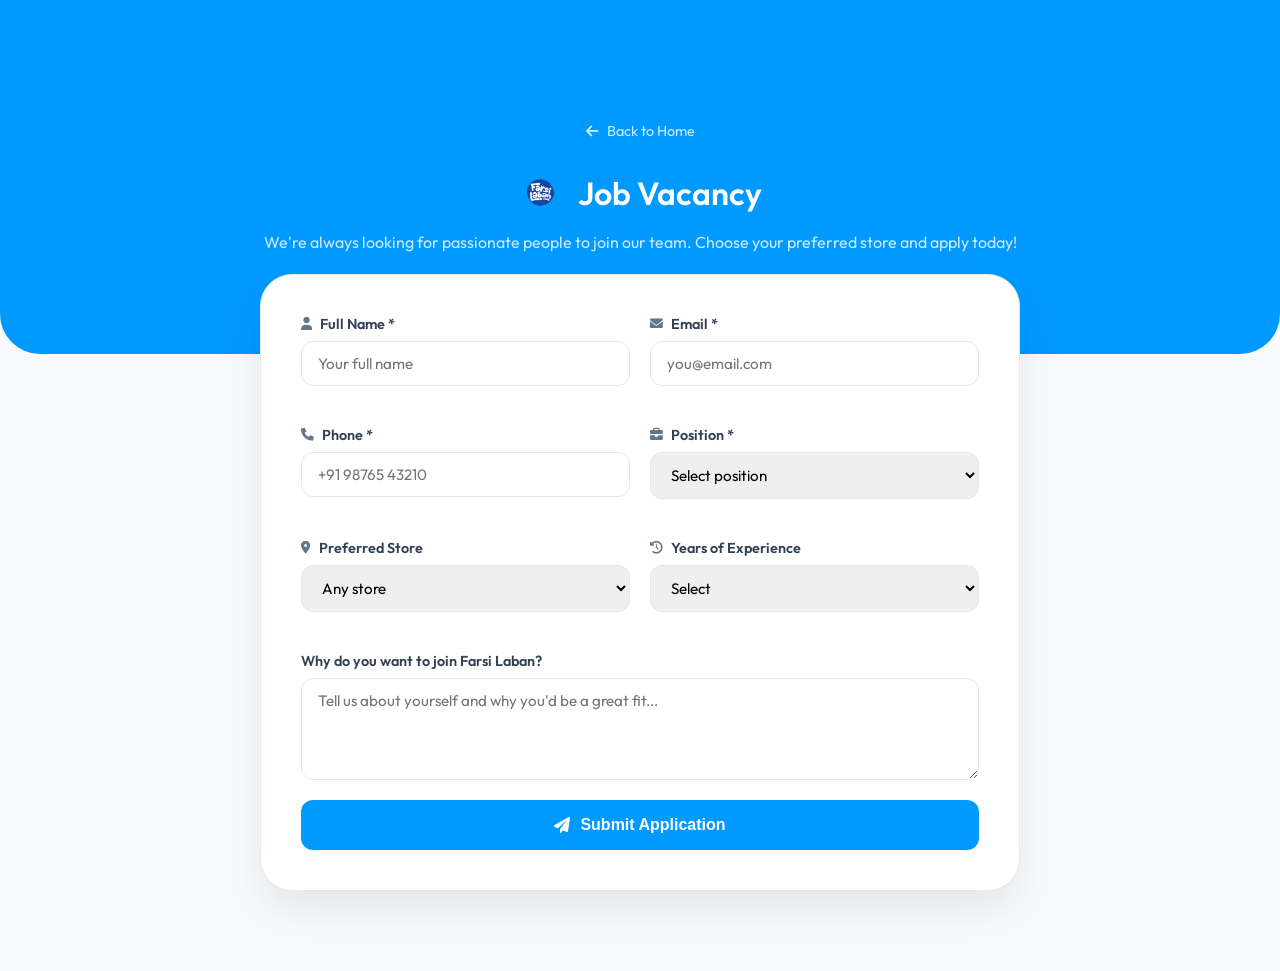
<file: careers.html>
<!DOCTYPE html>
<html lang="en">
<head>
    <meta charset="UTF-8">
    <meta name="viewport" content="width=device-width, initial-scale=1.0">
    <title>Job Vacancy | Farsi Laban Careers</title>
    <link rel="stylesheet" href="css/main.css">
    <link rel="stylesheet" href="css/franchise.css"> <link rel="stylesheet" href="https://cdnjs.cloudflare.com/ajax/libs/font-awesome/6.0.0/css/all.min.css">
    <link href="https://fonts.googleapis.com/css2?family=Outfit:wght@300;400;600;700&display=swap" rel="stylesheet">
</head>
<body class="franchise-page"> <header class="franchise-header">
        <div class="header-container">
            <a href="index.html" class="back-link">
                <i class="fas fa-arrow-left"></i> Back to Home
            </a>
            <div class="header-title-row">
                <img src="assets/farsi logo.png" alt="Farsi Laban" class="header-logo">
                <h1>Job Vacancy</h1>
            </div>
            <p class="header-subtitle">
                We're always looking for passionate people to join our team. Choose your preferred store and apply today!
            </p>
        </div>
    </header>

    <main class="form-wrapper">
        <form id="careersForm" class="enquiry-form">
            <div class="form-grid">
                <div class="input-group">
                    <label for="name"><i class="fas fa-user"></i> Full Name *</label>
                    <input type="text" id="name" name="name" placeholder="Your full name" required>
                </div>
                <div class="input-group">
                    <label for="email"><i class="fas fa-envelope"></i> Email *</label>
                    <input type="email" id="email" name="email" placeholder="you@email.com" required>
                </div>
                <div class="input-group">
                    <label for="phone"><i class="fas fa-phone"></i> Phone *</label>
                    <input type="tel" id="phone" name="phone" placeholder="+91 98765 43210" required>
                </div>
                <div class="input-group">
                    <label for="position"><i class="fas fa-briefcase"></i> Position *</label>
                    <select id="position" name="position" required>
                        <option value="">Select position</option>
                        <option value="Store Manager">Store Manager</option>
                        <option value="Assistant Manager">Assistant Manager</option>
                        <option value="Kitchen Staff">Kitchen Staff</option>
                        <option value="Counter Staff">Counter Staff</option>
                        <option value="Delivery Executive">Delivery Executive</option>
                        <option value="Quality Supervisor">Quality Supervisor</option>
                        <option value="Other">Other</option>
                    </select>
                </div>
                <div class="input-group">
                    <label for="preferredStore"><i class="fas fa-map-marker-alt"></i> Preferred Store</label>
                    <select id="preferredStore" name="preferredStore">
                        <option value="">Any store</option>
                        <option value="kothamangalam">Kothamangalam</option>
                        <option value="kochi">Kochi</option>
                        <option value="kottayam">Kottayam</option>
                    </select>
                </div>
                <div class="input-group">
                    <label for="experience"><i class="fas fa-history"></i> Years of Experience</label>
                    <select id="experience" name="experience">
                        <option value="">Select</option>
                        <option value="fresher">Fresher</option>
                        <option value="1-2">1 - 2 years</option>
                        <option value="3-5">3 - 5 years</option>
                        <option value="5+">5+ years</option>
                    </select>
                </div>
            </div>

            <div class="input-group full-width">
                <label for="message">Why do you want to join Farsi Laban?</label>
                <textarea id="message" name="message" rows="4" placeholder="Tell us about yourself and why you'd be a great fit..."></textarea>
            </div>

            <button type="submit" class="submit-btn" id="submitBtn">
                <i class="fas fa-paper-plane"></i> Submit Application
            </button>
        </form>
    </main>

    <script src="js/careers.js"></script>
</body>
</html>
</file>
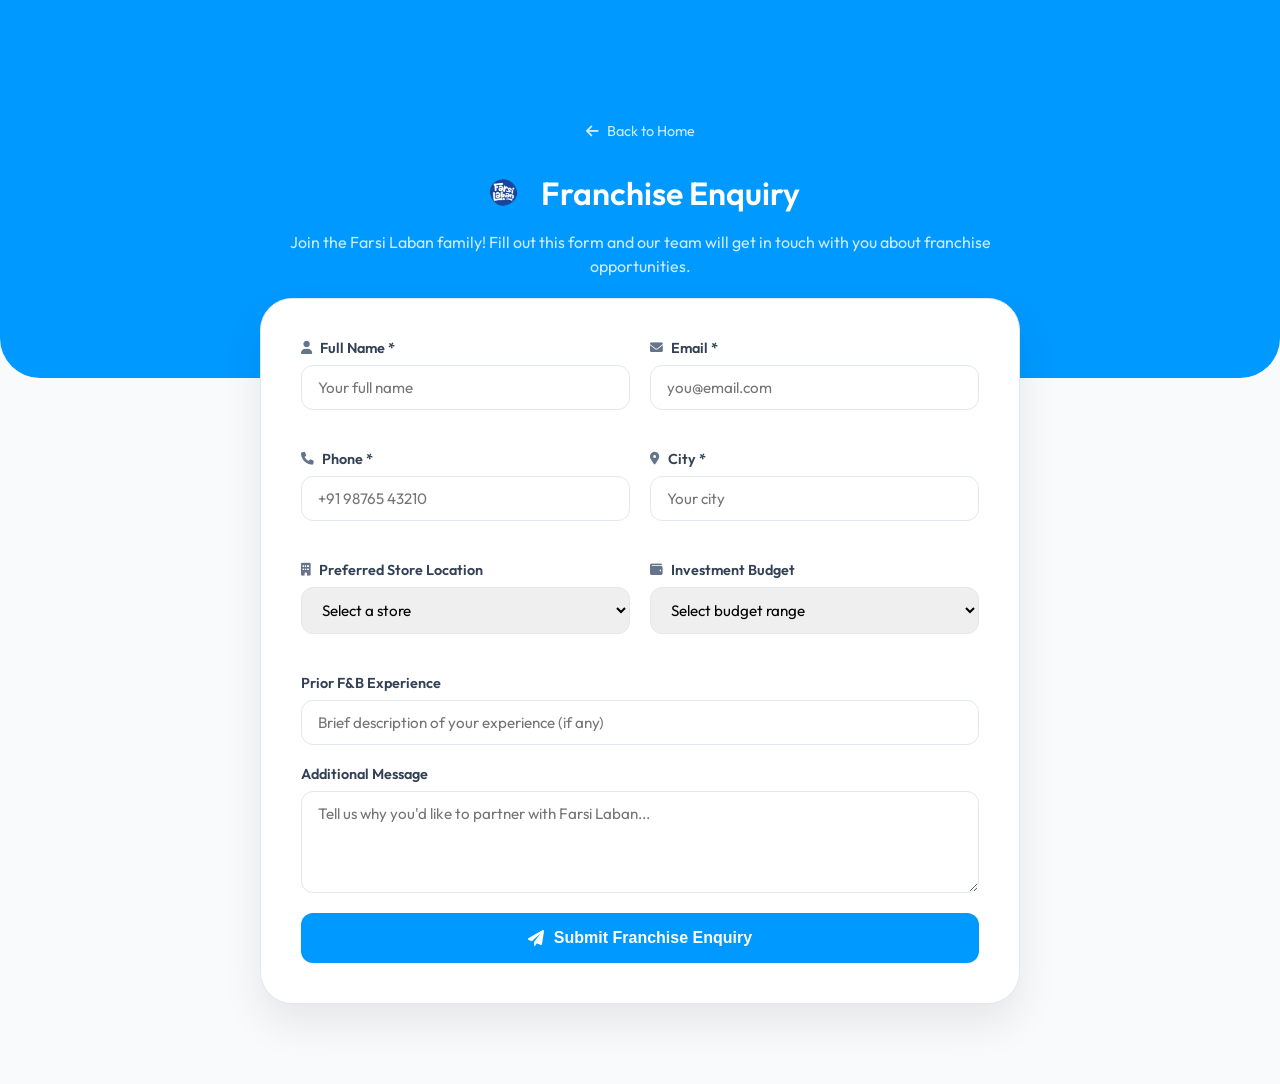
<file: franchise.html>
<!DOCTYPE html>
<html lang="en">
<head>
    <meta charset="UTF-8">
    <meta name="viewport" content="width=device-width, initial-scale=1.0">
    <title>Franchise Enquiry | Farsi Laban</title>
    <link rel="stylesheet" href="css/main.css">
    <link rel="stylesheet" href="css/franchise.css">
    <link rel="stylesheet" href="https://cdnjs.cloudflare.com/ajax/libs/font-awesome/6.0.0/css/all.min.css">
    <link href="https://fonts.googleapis.com/css2?family=Outfit:wght@300;400;600;700&display=swap" rel="stylesheet">
</head>
<body class="franchise-page">

    <header class="franchise-header">
        <div class="header-container">
            <a href="index.html" class="back-link">
                <i class="fas fa-arrow-left"></i> Back to Home
            </a>
            <div class="header-title-row">
                <img src="assets/farsi logo.png" alt="Farsi Laban" class="header-logo">
                <h1>Franchise Enquiry</h1>
            </div>
            <p class="header-subtitle">
                Join the Farsi Laban family! Fill out this form and our team will get in touch with you about franchise opportunities.
            </p>
        </div>
    </header>

    <main class="form-wrapper">
        <form id="franchiseForm" class="enquiry-form">
            <div class="form-grid">
                <div class="input-group">
                    <label for="name"><i class="fas fa-user"></i> Full Name *</label>
                    <input type="text" id="name" name="name" placeholder="Your full name" required>
                </div>
                <div class="input-group">
                    <label for="email"><i class="fas fa-envelope"></i> Email *</label>
                    <input type="email" id="email" name="email" placeholder="you@email.com" required>
                </div>
                <div class="input-group">
                    <label for="phone"><i class="fas fa-phone"></i> Phone *</label>
                    <input type="tel" id="phone" name="phone" placeholder="+91 98765 43210" required>
                </div>
                <div class="input-group">
                    <label for="city"><i class="fas fa-map-marker-alt"></i> City *</label>
                    <input type="text" id="city" name="city" placeholder="Your city" required>
                </div>
                <div class="input-group">
                    <label for="preferredStore"><i class="fas fa-building"></i> Preferred Store Location</label>
                    <select id="preferredStore" name="preferredStore">
                        <option value="">Select a store</option>
                        <option value="kothamangalam">Kothamangalam</option>
                        <option value="kochi">Kochi</option>
                        <option value="new">New Location</option>
                    </select>
                </div>
                <div class="input-group">
                    <label for="investment"><i class="fas fa-wallet"></i> Investment Budget</label>
                    <select id="investment" name="investment">
                        <option value="">Select budget range</option>
                        <option value="5-10">₹5 - 10 Lakhs</option>
                        <option value="10-25">₹10 - 25 Lakhs</option>
                        <option value="25-50">₹25 - 50 Lakhs</option>
                        <option value="50+">₹50 Lakhs+</option>
                    </select>
                </div>
            </div>

            <div class="input-group full-width">
                <label for="experience">Prior F&B Experience</label>
                <input type="text" id="experience" name="experience" placeholder="Brief description of your experience (if any)">
            </div>

            <div class="input-group full-width">
                <label for="message">Additional Message</label>
                <textarea id="message" name="message" rows="4" placeholder="Tell us why you'd like to partner with Farsi Laban..."></textarea>
            </div>

            <button type="submit" class="submit-btn" id="submitBtn">
                <i class="fas fa-paper-plane"></i> Submit Franchise Enquiry
            </button>
        </form>
    </main>

    <script src="js/franchise.js"></script>
</body>
</html>
</file>
<file: css/main.css>
/* =========================================
   GLOBAL STYLES
========================================= */

* {
    margin: 0;
    padding: 0;
    box-sizing: border-box;
}

html,
body{
 overflow-x:hidden;
}

body {
    font-family: 'Outfit', sans-serif;
    color: #222;
    overflow-x: hidden;
}
.long-bg {
    position: relative;
    background: url("../assets/bg.png") no-repeat top center;
    background-size: 100% auto;
    margin-top: 0px;
    padding-top: 40px;
}
.long-bg::before {
    content: "";
    position: absolute;
    top: 0;
    left: 0;
    width: 100%;
    height: 180px;

    background: linear-gradient(
        to bottom,
        rgba(230,240,255,1) 0%,
        rgba(230,240,255,0.7) 40%,
        rgba(230,240,255,0) 100%
    );

    pointer-events: none;
    z-index: 1;
}

body.loading {
    overflow: hidden;
}

section {
    padding: 80px 10%;
    position: relative;
    z-index: 2;
}

h1, h2, h3 {
    font-weight: 600;
}

.container {
    max-width: 1200px;
    margin: auto;
}

.hidden {
    display: none;
}
.glass-section {
    background: rgba(255,255,255,0.85);
    backdrop-filter: blur(6px);

    border: 1px solid rgba(255,255,255,0.4);
    box-shadow: 0 20px 50px rgba(0,0,0,0.08);
}

/* =========================================
   FONTS
========================================= */
.hero-text h1,
.story-title,
.bestseller-text h2,
.products-header h2,
.customer-love-header h2,
.stores-header h2,
.special-title {
    font-family:'Cormorant Garamond',serif;
    font-weight: 600;
    letter-spacing: -0.03em;
    line-height: 0.95;
}
.hero-text h1 span,
.story-title span,
.bestseller-text h2 span {
    font-style: italic;
    font-weight: 500;
    color: #c89b3c;
}
.hero-text h1 {
    font-size: 5.5rem;
    line-height: 0.95;
    font-weight: 600;
    color: #111;
}
.hero-text h1 span {
    display: block;
    margin-top: 8px;
    color: #0066ff;
}
/* =========================================
   HERO SECTION
========================================= */

.hero {
    min-height: 100vh;
    background-image: url("../assets/hero-bg.png");
    background-size: cover;
    background-position: center;
    background-repeat: no-repeat;
    padding-top: 120px;
    display: flex;
    align-items: center;
    position: relative;
    z-index: 2;
    margin-right: 5px;
}
.hero::after {
    content: "";
    position: absolute;
    left: 0;
    bottom: 0;
    width: 100%;
    height: 180px;

    background: linear-gradient(
        to bottom,
        rgba(255,255,255,0) 0%,
        rgba(230,240,255,0.6) 50%,
        rgba(230,240,255,1) 100%
    );

    pointer-events: none;
    z-index: 2;
}

.hero-container {
    max-width: 100%;
    position: relative;
    z-index: 3;
    margin: auto;
    display: flex;
    align-items: center;
    justify-content: space-between;
    gap: 60px;
}

.hero-text {
    max-width: 520px;
    margin-top: -100px;
    transform: translateX(-350px);
}

.hero-text h1 {
    font-size: 58px;
    line-height: 1.2;
}

.hero-text span {
    color: #0077ff;
}

.hero-description {
    margin-top: 15px;
    color: #555;
    font-size: 16px;
}

.hero-buttons {
    display: flex;
    gap: 18px;
    margin-top: 25px;
}

.hero-tag {
    display: inline-flex;
    align-items: center;
    gap: 10px;
    padding: 8px 18px;
    font-size: 14px;
    font-weight: 500;
    color: #0b66ff;
    background: rgba(11, 102, 255, 0.08);
    border-radius: 999px;
    margin-bottom: 18px;
    box-shadow: 0 4px 14px rgba(11, 102, 255, 0.15);
    transition: all .3s ease;
}

.hero-tag::before {
    content: "";
    width: 8px;
    height: 8px;
    background: #0b66ff;
    border-radius: 50%;
    display: inline-block;
    z-index: 2;
}

.hero-tag:hover {
    transform: translateY(-2px);
    box-shadow: 0 6px 18px rgba(11, 102, 255, 0.25);
}

.hero-tag:hover::before {
    background: #22c55e;
}

.hero-stats {
    display: flex;
    align-items: center;
    gap: 50px;
    margin-top: 10px;
    margin-left: 5px;
}

.hero-stat h3 {
    font-size: 20px;
    font-weight: 700;
    color: #1a1a1a;
}

.hero-stat p {
    font-size: 14px;
    color: #777;
    margin-top: 2px;
}


/* =========================================
   BEST SELLER SECTION
========================================= */

.bestseller {
    background: transparent !important;
    padding: 120px 10%;
    z-index: 2;
}

.bestseller-container {
    max-width: 1200px;
    margin: auto;
    display: flex;
    align-items: center;
    justify-content: space-between;
    position: relative;
    gap: 80px;
    z-index: 3;
}

#user-name {
    color: #0077ff;
    font-weight: 600;
}

.bestseller-text h2 {
    font-size: 42px;
    margin-bottom: 20px;
}

.bestseller-desc {
    color: #555;
    max-width: 400px;
    margin-bottom: 30px;
    line-height: 1.6;
}

.bestseller-card {
    width: 420px;
    background: white;
    border-radius: 28px;
    padding: 20px;
    box-shadow: 0 25px 60px rgba(0,0,0,0.08);
    transition: 0.3s;
    z-index: 2;
}

.bestseller-card:hover {
    transform: translateY(-6px);
}

.bestseller-image {
    background: #f5f7fb;
    border-radius: 20px;
    position: relative;
    margin-bottom: 20px;
    z-index: 2;
    height: 220px;
    overflow: hidden;
}

.bestseller-image img {
    width: 100%;
    height: 100%;
    object-fit: cover;
    display: block;
}

.bestseller-details h3 {
    font-size: 24px;
    margin-bottom: 6px;
}

.bestseller-subtext {
    color: #777;
    font-size: 14px;
    margin-bottom: 16px;
}

.bestseller-bottom {
    display: flex;
    align-items: center;
    justify-content: space-between;
}

/* =========================================
   OUR STORY SECTION
========================================= */

.story {
    background: transparent !important;
    padding: 100px 10%;
    z-index: 2;
}

.story-container {
    max-width: 1200px;
    margin: auto;
    z-index: 3;
}

.story-header {
    display: inline-flex;
    align-items: center;
    padding: 8px 15px;
    font-size: 10px;
    font-weight: 500;
    color: #0077ff;
    background: rgba(0, 119, 255, 0.12);
    border-radius: 999px;
    margin-bottom: 20px;
    box-shadow: 0 4px 14px rgba(0, 119, 255, 0.15);
    transition: all .3s ease;
    width: fit-content;
}

.story-content {
    display: flex;
    align-items: center;
    justify-content: space-between;
    gap: 70px;
}

.story-image {
    flex: 1;
    display: flex;
    justify-content: flex-start;
    z-index: 3;
}

.story-image img {
    width: 100%;
    max-width: 520px;
    border-radius: 40px;
    box-shadow: 0 20px 40px rgba(0,0,0,0.05);
}

.story-text {
    flex: 1;
    max-width: 520px;
    display: flex;
    flex-direction: column;
}

.story-title {
    font-size: 24px;
    margin-bottom: 5px;
    line-height: 1.2;
}

.story-title span {
    color: #0077ff;
}

.story-text p {
    font-size: 16px;
    line-height: 1.8;
    color: #444;
    text-align: justify;
}

.story-stats {
    display: flex;
    gap: 20px;
}

.stat-card {
    background: white;
    padding: 10px 20px;
    border-radius: 16px;
    box-shadow: 0 10px 25px rgba(0,0,0,0.05);
    text-align: center;
}

.stat-card h3 {
    font-size: 24px;
}

.stat-card p {
    font-size: 14px;
    color: #666;
}

.story-footer {
    text-align: right;
}

.story-footer p {
    font-size: 28px;
    font-weight: 600;
}

.story-footer span {
    color: #0077ff;
}

/* =========================================
   FOOTER
========================================= */

.modern-footer {
    position: relative;
    margin-top: 40px;
}

.white-curve {
    position: absolute;
    top: -24px;
    left: 0;
    right: 0;
    height: 40px;
    background-color: #f6fbff;
    border-radius: 2.5rem 2.5rem 0 0;
    z-index: 1;
}

.blue-layer-content {
    position: relative;
    margin-top: -32px;
    background-color: #0099ff;
    padding-top: 25px;
    border-radius: 2.5rem 2.5rem 0 0;
    z-index: 2;
    color: #ffffff;
}

.footer-grid-container {
    max-width: 1200px;
    margin: 0 auto;
    padding: 0 24px 40px;
    display: flex;
    flex-direction: row;
    align-items: center;
    justify-content: space-between;
    gap: 20px;
}

.footer-logo {
    width: 75px;
    height: auto;
}

.footer-list {
    list-style: none;
    display: flex;
    flex-direction: row;
    gap: 40px;
}

.footer-list a {
    color: #ffffff;
    text-decoration: none;
    font-size: 0.9rem;
    font-weight: 500;
    white-space: nowrap;
    transition: opacity 0.3s;
}

.footer-list a:hover {
    opacity: 0.7;
}

.footer-social-row {
    display: flex;
    flex-direction: row;
    gap: 15px;
}

.social-btn {
    width: 40px;
    height: 40px;
    border-radius: 50%;
    background: rgba(255, 255, 255, 0.15);
    display: flex;
    align-items: center;
    justify-content: center;
    color: #fff;
    text-decoration: none;
    font-weight: 600;
    transition: all 0.3s ease;
}

.social-btn:hover {
    background: #ffffff;
    color: #0099ff;
    transform: translateY(-3px);
}

.footer-copyright-bar {
    border-top: 1px solid rgba(255, 255, 255, 0.15);
    padding: 20px 0;
    width: 100%;
    display: flex;
    justify-content: center;
}

.copyright-inner {
    text-align: center;
    font-size: 0.8rem;
    color: rgba(255, 255, 255, 0.5);
    letter-spacing: 0.03em;
}
.social-btn i {
    font-size: 1.1rem;
}
.social-btn {
    backdrop-filter: blur(10px);
}

@media (max-width: 768px) {

    .footer-grid-container {
        flex-direction: column;
        align-items: center;
        text-align: center;
        gap: 25px;
        padding: 0 20px 30px;
    }

    .footer-list {
        flex-direction: column;
        gap: 15px;
        align-items: center;
    }

    .footer-social-row {
        justify-content: center;
    }

    .footer-logo {
        width: 65px;
    }

    .copyright-inner {
        font-size: 0.75rem;
        padding: 0 20px;
    }
}

/* ==========================================
   RESPONSIVE SYSTEM
========================================== */

@media (max-width: 1024px) {

}

@media (max-width: 768px) {

}

@media (max-width: 480px) {

}

@media (max-width: 768px) {

    .story {
        padding: 60px 20px;
    }

    .story-content {
        flex-direction: column;
        gap: 40px;
    }

    .story-image {
        justify-content: center;
        width: 100%;
    }
    .story-image img {
        width: 100%;
        max-width: 520px;
        border-radius: 32px;
        box-shadow: 0 25px 50px rgba(0,0,0,.12);
        transition: transform .4s ease;
    }
    .story-image img:hover {
        transform: translateY(-5px);
    }
    .story-text {
        max-width: 100%;
        text-align: center;
        align-items: center;
    }

    .story-text p {
        text-align: center;
    }

    .story-footer {
        text-align: center;
    }
    .story-stats {
        width: 100%;
        justify-content: center;
        flex-wrap: wrap;
    }
    .story-title {
        font-size: 2rem;
    }
    .story-footer p {
        font-size: 2rem;
    }
}
@media (max-width: 480px) {

    .story-title {
        font-size: 1.7rem;
    }

    .story-footer p {
        font-size: 1.6rem;
    }

    .stat-card {
        min-width: 110px;
    }
}

@media (max-width: 768px) {

    .bestseller {
        padding: 70px 20px;
    }

    .bestseller-container {
        flex-direction: column;
        gap: 40px;
        text-align: center;
    }

    .bestseller-text {
        width: 100%;
    }

    .bestseller-text h2 {
        font-size: 2.2rem;
        line-height: 1.2;
    }

    .bestseller-desc {
        max-width: 100%;
        margin: 0 auto 25px;
    }

    .bestseller-card {
        width: 100%;
        max-width: 420px;
    }
}
@media (max-width: 480px) {

    .bestseller-text h2 {
        font-size: 1.8rem;
    }

    .bestseller-details h3 {
        font-size: 1.4rem;
    }

    .bestseller-image {
        height: 200px;
    }

    .hero-btn {
        width: 100%;
        max-width: 240px;
    }
}
.mobile-scroll-hint{
    display:none;
}

@media (max-width:768px){

    .mobile-scroll-hint{
        display:block;
        text-align:center;
        color:#777;
        font-size:.85rem;
        margin-bottom:15px;
    }

}
@media (max-width:768px){

    .product-card{
        min-width:260px;
    }

}
@media (max-width:768px){

    .products-header h2{
        font-size:2rem;
    }

}
@media (max-width:768px){

    .products{
        padding:70px 20px;
    }

}
@media (max-width:768px){
    #special-grid .product-card{
        flex: 0 0 90%;
        min-width: 90%;
        flex-direction: column;
        height: auto;
        padding: 16px;
    }
    #special-grid .product-image{
        width: 100%;
        height: 220px;
        flex: unset;
    }
    #special-grid .product-image img{
        width: 100%;
        height: 100%;
        object-fit: cover;
    }
    #special-grid .product-info-column{
        width: 100%;
    }
}
@media (max-width:768px){
    .special-title + .mobile-scroll-hint{
        display:none;
    }
}
/* =========================================
   CUSTOMER LOVE - MOBILE
========================================= */

@media (max-width: 768px) {

    .customer-love {
        padding: 70px 20px;
    }

    .customer-love-header {
        margin-bottom: 24px;
    }

    .customer-love-header h2 {
        font-size: 2rem;
    }

    .customer-love-grid {

        margin-top: 30px;

        display: grid;

        grid-template-columns: repeat(2, 1fr);

        grid-auto-rows: minmax(40px, auto);

        gap: 12px;
    }

    /* Hide second reel */

    .card-e {
        display: none;
    }

    /* Reset desktop spans */

    .card.large,
    .reel-card {

        grid-column: auto;
        grid-row: auto;

        min-width: 0;
    }

    /* ======================
       MAIN IMAGE (B)
    ====================== */

    .card-b {
        grid-column: 1 / -1 !important;
        order: -1;
        grid-column: span 2;
        grid-row: span 2;
        padding: 0;
        overflow: hidden;
    }

    .card-b img {

        width: 100%;
        height: 100%;

        object-fit: cover;

        display: block;
    }

    /* ======================
       INFO CARDS (A & C)
    ====================== */

    .card-a,
    .card-c {

        grid-column: span 2;
        grid-row: span 2;

        min-height: 140px;
        display: flex;
        justify-content: center;
        align-items: center;

        padding: 18px;
    }
    .card-a{
        grid-column: 1;
        grid-row: 4;
    }
    .card-c{
        grid-column: 2;
        grid-row: 4;
    }

    /* ======================
       REEL CARD (D)
    ====================== */

    .card-d {
        grid-column: span 2;
        grid-row: span 2;
        padding: 0;
        overflow: hidden;
        min-height: 240px;
    }
    .card-d{
        grid-column: 1 / -1;
        grid-row: 3;
    }

    .card-d video {

        width: 100%;
        height: 100%;

        object-fit: cover;

        display: block;
    }

    /* ======================
       BOTTOM BENTO
    ====================== */

    .card-f,
    .card-h,
    .card-g,
    .card-i {

        grid-column: span 1;
        grid-row: span 1;

        min-height: 130px;

        padding: 18px;
    }

    /* ======================
       TYPOGRAPHY
    ====================== */

    .card h3 {

        font-size: 0.95rem;

        line-height: 1.3;

        margin-bottom: 8px;
    }

    .card p {

        font-size: 0.78rem;

        line-height: 1.5;

        margin: 0;
    }

    .review .stars {

        font-size: 1rem;

        margin-bottom: 8px;
    }

    .review span {

        font-size: 0.75rem;
    }

    /* ======================
       CTA BUTTON
    ====================== */

    .instagram-btn {

        margin-top: 24px;

        width: 100%;

        max-width: 260px;
    }
}

/* =========================================
   EXTRA SMALL DEVICES
========================================= */

@media (max-width: 480px) {

    .customer-love {
        padding: 60px 16px;
    }

    .customer-love-grid {

        gap: 10px;

        grid-auto-rows: minmax(100px, auto);
    }

    .card-b {

        grid-row: span 2;
    }

    .card-d {

        min-height: 220px;
    }

    .card-a,
    .card-c,
    .card-f,
    .card-h,
    .card-g,
    .card-i {

        min-height: 110px;

        padding: 14px;
    }

    .card h3 {

        font-size: 0.85rem;
    }

    .card p {

        font-size: 0.72rem;
    }
}
</file>
<file: css/franchise.css>
/* FRANCHISE PAGE STYLES */
.franchise-page {
    background-color: #f8fafc;
    font-family: 'Outfit', sans-serif;
    margin: 0;
    padding-bottom: 80px;
}

/* Header with Curve */
.franchise-header {
    background-color: #0099ff;
    color: white;
    padding: 120px 20px 100px;
    border-radius: 0 0 2.5rem 2.5rem;
    text-align: center;
}

.header-container {
    max-width: 800px;
    margin: 0 auto;
}

.back-link {
    color: rgba(255, 255, 255, 0.8);
    text-decoration: none;
    font-size: 0.9rem;
    display: inline-flex;
    align-items: center;
    gap: 8px;
    margin-bottom: 30px;
    transition: 0.3s;
}

.back-link:hover {
    color: white;
}

.header-title-row {
    display: flex;
    align-items: center;
    justify-content: center;
    gap: 15px;
    margin-bottom: 15px;
}

.header-logo {
    width: 45px;
}

.header-subtitle {
    color: rgba(255, 255, 255, 0.8);
    font-size: 1rem;
    line-height: 1.5;
}

/* Form Styling */
.form-wrapper {
    max-width: 800px;
    margin: -80px auto 0; /* Pulls form up into header curve */
    padding: 0 20px;
}

.enquiry-form {
    background: white;
    padding: 40px;
    border-radius: 2rem;
    box-shadow: 0 20px 40px rgba(0, 0, 0, 0.08);
    border: 1px solid #e2e8f0;
}

.form-grid {
    display: grid;
    grid-template-columns: 1fr 1fr;
    gap: 20px;
    margin-bottom: 20px;
}

.input-group {
    display: flex;
    flex-direction: column;
    gap: 8px;
    margin-bottom: 20px;
}

.input-group.full-width {
    grid-column: span 2;
}

.input-group label {
    font-size: 0.9rem;
    font-weight: 600;
    color: #334155;
    display: flex;
    align-items: center;
    gap: 8px;
}

.input-group label i {
    color: #64748b;
    font-size: 0.8rem;
}

.input-group input, 
.input-group select, 
.input-group textarea {
    padding: 12px 16px;
    border: 1px solid #e2e8f0;
    border-radius: 12px;
    font-family: inherit;
    font-size: 0.95rem;
    transition: 0.3s;
}

.input-group input:focus, 
.input-group select:focus, 
.input-group textarea:focus {
    outline: none;
    border-color: #0099ff;
    box-shadow: 0 0 0 4px rgba(0, 153, 255, 0.1);
}

.submit-btn {
    width: 100%;
    background-color: #0099ff;
    color: white;
    border: none;
    padding: 16px;
    border-radius: 12px;
    font-size: 1rem;
    font-weight: 600;
    cursor: pointer;
    display: flex;
    align-items: center;
    justify-content: center;
    gap: 10px;
    transition: 0.3s;
}

.submit-btn:hover {
    background-color: #007acc;
    transform: translateY(-2px);
}

@media (max-width: 600px) {
    .form-grid {
        grid-template-columns: 1fr;
    }
    .input-group.full-width {
        grid-column: span 1;
    }
}
</file>
